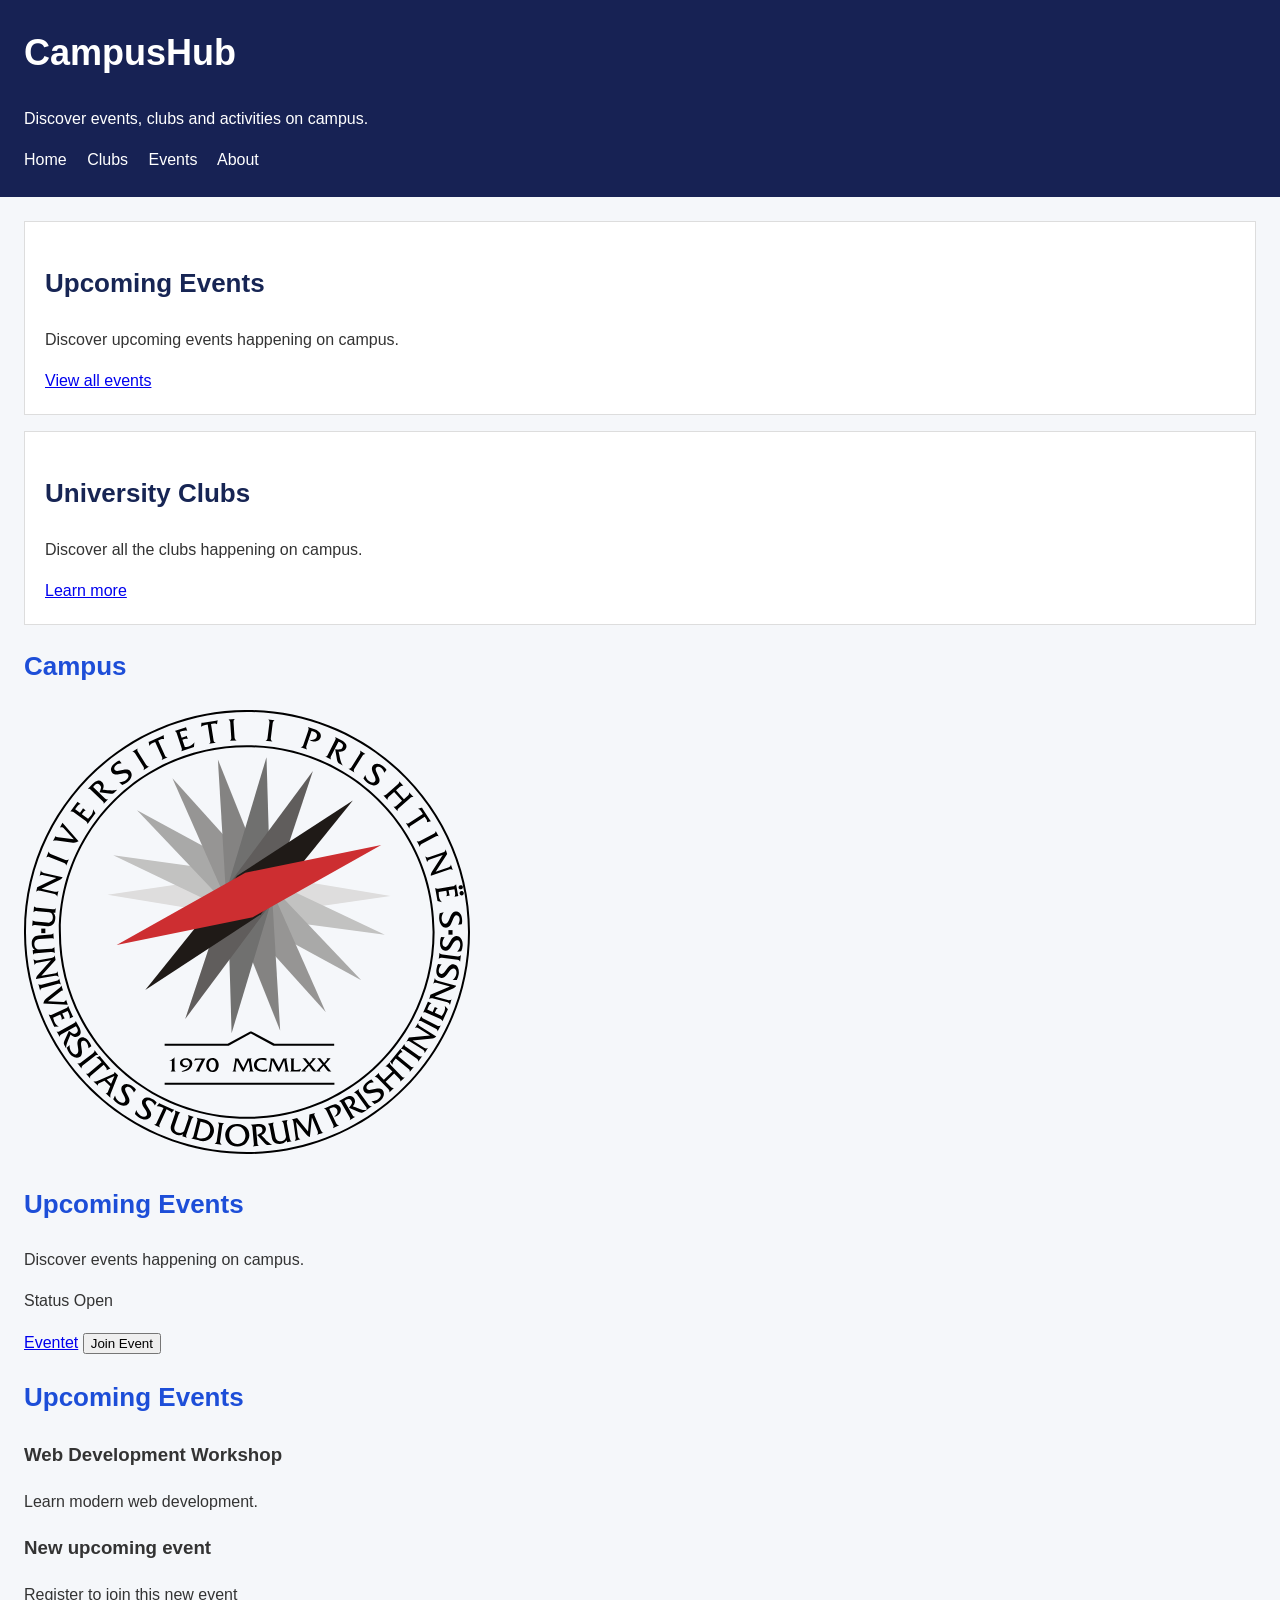
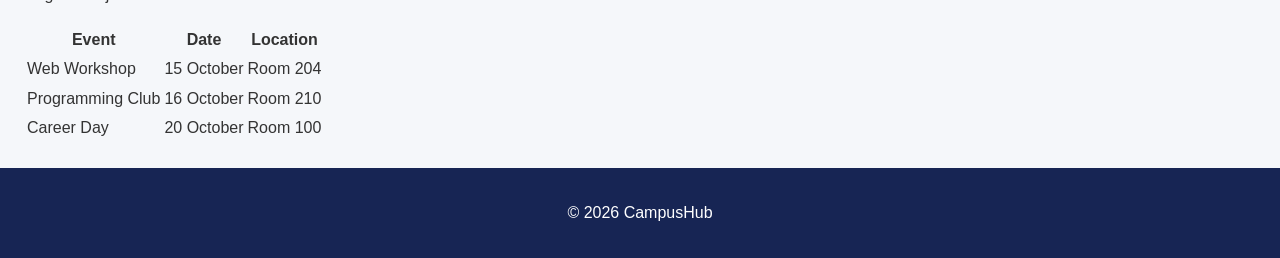
<file: index.html>
<!DOCTYPE html>
<html lang="sq">

<head>
    <meta charset="UTF">
    <meta name="viewport" content="width=device-width, initial-scale=1.0">

    <title>CampusHub</title>
    <link rel="stylesheet" href="styles/styles.css">

</head>

<body>
    <header>
        <h1>CampusHub</h1>
        <p>Discover events, clubs and activities on campus.</p>

        <nav>
            <a href="index.html">Home</a>
            <a href="#">Clubs</a>
            <a href="events.html">Events</a>
            <a href="#">About</a>
        </nav>
    </header>

    <main>
        <section class="event-card">
            <h2>Upcoming Events</h2>
            <p>Discover upcoming events happening on campus.</p>

            <a href="events.html">View all events</a>
        </section>

        <section class="club-card">
            <h2>University Clubs</h2>
            <p>Discover all the clubs happening on campus.</p>

            <a href="clubs.html">Learn more</a>

        </section>

        <section>
            <h2>Campus</h2>
            <img src="images/logo.svg" alt="Logoja e universitetit">
        </section>

        <div>
            <h2>Upcoming Events</h2>

            <p>Discover events happening on campus.</p>

            <p>
                Status
                <span>Open</span>
            </p>
        </div>

        <a href="events.html">Eventet</a>

        <button>Join Event</button>

        <section>
            <h2>Upcoming Events</h2>

            <article>
                <h3>Web Development Workshop</h3>
                <p>Learn modern web development.</p>
            </article>
        </section>

        <aside>
            <h3>New upcoming event</h3>
            <p>Register to join this new event</p>
        </aside>

        <table>
            <thead>
                <tr>
                    <th>Event</th>
                    <th>Date</th>
                    <th>Location</th>
                </tr>
            </thead>
            <tbody>
                <tr>
                    <td>Web Workshop</td>
                    <td>15 October</td>
                    <td>Room 204</td>
                </tr>
                <tr>
                    <td>Programming Club</td>
                    <td>16 October</td>
                    <td>Room 210</td>
                </tr>
                <tr>
                    <td>Career Day</td>
                    <td>20 October</td>
                    <td>Room 100</td>
                </tr>
            </tbody>
        </table>
    </main>

    <footer>
        <p>&copy; 2026 CampusHub</p>
    </footer>
</body>


<!-- <h1>Heading 1</h1>
        <h2>Heading 2</h2>

        <p>CampusHub ju ndihmon studentëve të gjejnë aktivitetet në universitet.</p>

        <a href="https://fiek.uni-pr.edu/">FIEK</a>

        <img src="images/logo.svg" alt="Logoja e universitetit">


        <ul>
            <li>Web 1
                <ul>
                    <li>Ligjerata</li>
                    <li>Ushtrime</li>
                </ul>

            </li>
            <li>Elektronika</li>
            <li>Matematika diskrete</li>
        </ul>

        <ol>
            <li>Hap formen
                <ul>
                    <li>Ligjerata</li>
                    <li>Ushtrime</li>
                </ul>
            </li>
            <li>Ploteso fushat</li>
            <li>Dergo formen</li>
        </ol> -->

</html>
</file>
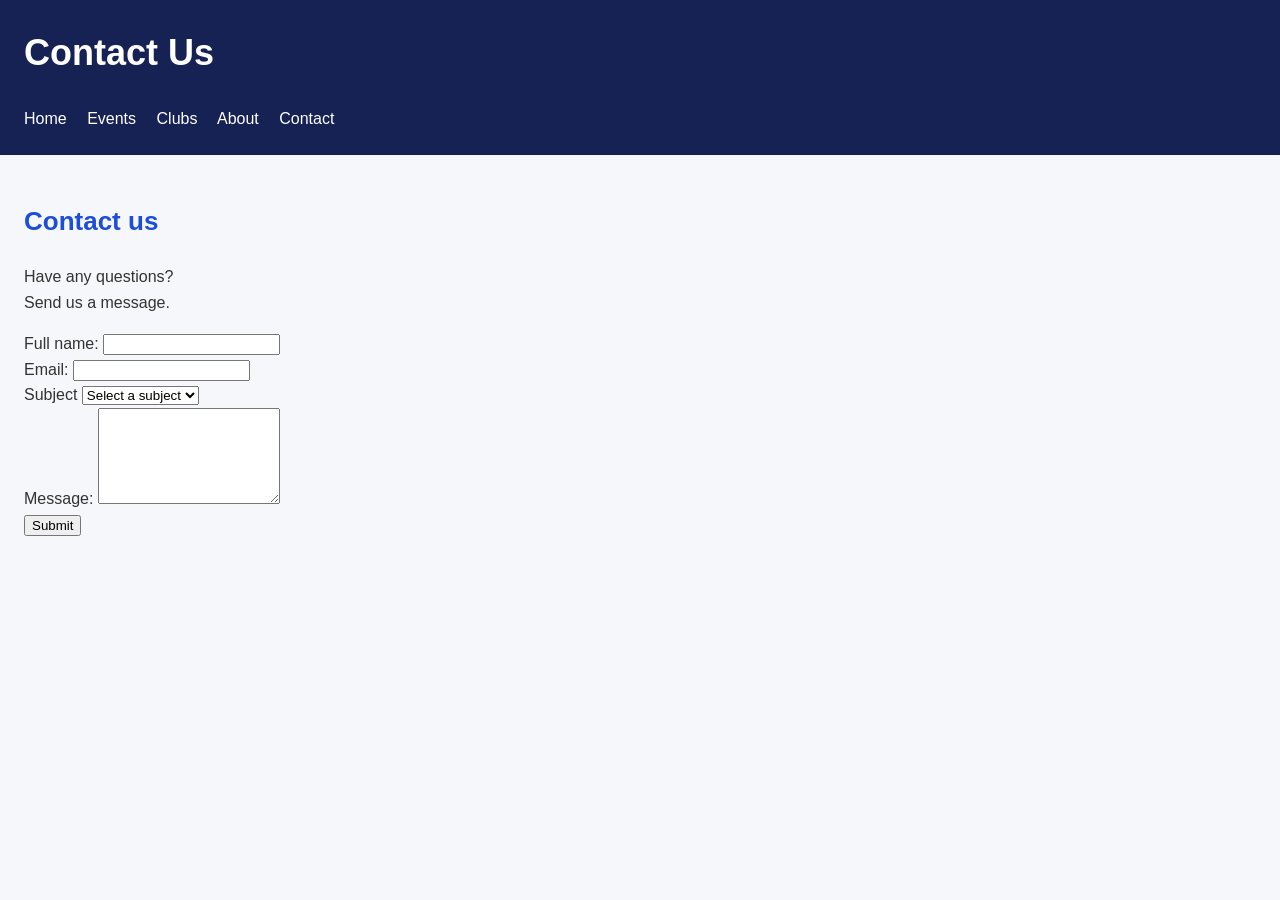
<file: contact.html>
<!DOCTYPE html>
<html lang="en">

<head>
    <meta charset="UTF">
    <meta name="viewport" content="width=device-width, initial-scale=1.0">
    <title>Contact Us | CampusHub</title>
    <link rel="stylesheet" href="styles/styles.css">

</head>

<body>
    <header>
        <h1>Contact Us</h1>
        <nav>
            <a href="index.html">Home</a>
            <a href="events.html">Events</a>
            <a href="clubs.html">Clubs</a>
            <a href="#">About</a>
            <a href="contact.html">Contact</a>
        </nav>
    </header>

    <main>
        <section>
            <h2>Contact us</h2>
            <p>Have any questions?
                <br>
                Send us a message.
            </p>

            <form>
                <div>
                    <label for="name">Full name:</label>
                    <input 
                        type="text" 
                        name="name" 
                        id="name" 
                        required 
                        minLength="3" maxLength="50"
                    >
                </div>

                <div>
                    <label for="email">Email:</label>
                    <input 
                        type="email" 
                        name="email" 
                        id="email" 
                        required 
                    >
                </div>

                <div>
                    <label for="subject">Subject</label>
                    <select id="subject" name="subject" required>
                        <option value="">Select a subject</option>
                        <option value="events">Events</option>
                        <option value="clubs">Clubs</option>
                        <option value="other">Other</option>
                    </select>
                </div>

                <div>
                    <label for="message">Message:</label>
                    <textarea id="message" name="message" required rows="6" minLength="10"></textarea>
                </div>

                <button type="submit">Submit</button>

            </form>

        </section>
    </main>
</body>

</html>
</file>
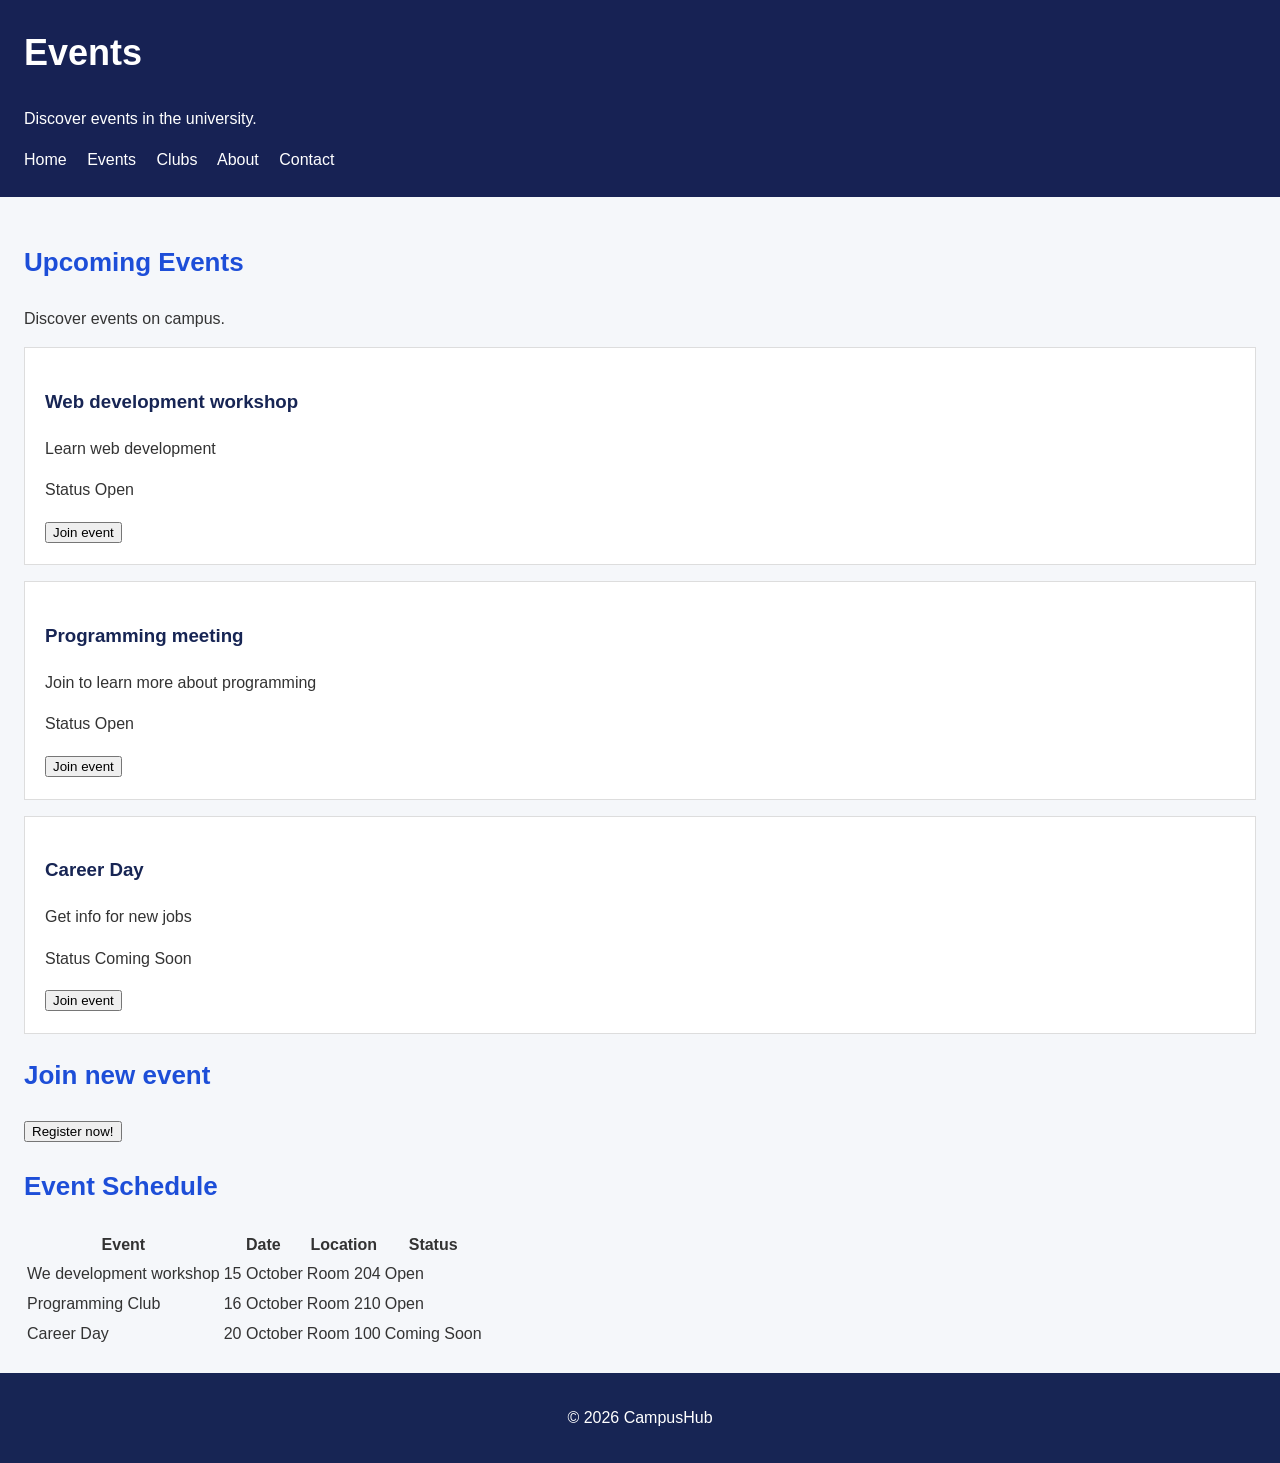
<file: events.html>
<!DOCTYPE html>
<html lang="en">

<head>
    <meta charset="UTF">
    <meta name="viewport" content="width=device-width, initial-scale=1.0">
    <title>Events | CampusHub</title>
    <link rel="stylesheet" href="styles/styles.css">

</head>

<body>
    <header>
        <h1>Events</h1>

        <p>Discover events in the university.</p>

        <nav>
            <a href="index.html">Home</a>
            <a href="events.html">Events</a>
            <a href="clubs.html">Clubs</a>
            <a href="#">About</a>
            <a href="#">Contact</a>
        </nav>
    </header>

    <main>
        <section>
            <h2>Upcoming Events</h2>
            <p>Discover events on campus.</p>

            <article class="event-card">
                <h3>Web development workshop</h3>
                <p>Learn web development</p>
                <p>Status <span>Open</span></p>

                <button>Join event</button>
            </article>

            <article class="event-card">
                <h3>Programming meeting</h3>
                <p>Join to learn more about programming</p>
                <p>Status <span>Open</span></p>

                <button>Join event</button>
            </article>

            <article class="event-card">
                <h3>Career Day</h3>
                <p>Get info for new jobs</p>
                <p>Status <span>Coming Soon</span></p>

                <button>Join event</button>
            </article>

        </section>

        <aside>
            <h2>Join new event</h2>
            <button>Register now!</button>
        </aside>

        <section>
            <h2>Event Schedule</h2>

            <table>
                <thead>
                    <tr>
                        <th>Event</th>
                        <th>Date</th>
                        <th>Location</th>
                        <th>Status</th>
                    </tr>
                </thead>
                <tbody>
                    <tr>
                        <td>We development workshop</td>
                        <td>15 October</td>
                        <td>Room 204</td>
                        <td>Open</td>
                    </tr>
                    <tr>
                        <td>Programming Club</td>
                        <td>16 October</td>
                        <td>Room 210</td>
                        <td>Open</td>
                    </tr>
                    <tr>
                        <td>Career Day</td>
                        <td>20 October</td>
                        <td>Room 100</td>
                        <td>Coming Soon</td>
                    </tr>
                </tbody>
            </table>
        </section>

    </main>

    <footer>
        <p>&copy; 2026 CampusHub</p>
    </footer>

</body>

</html>
</file>
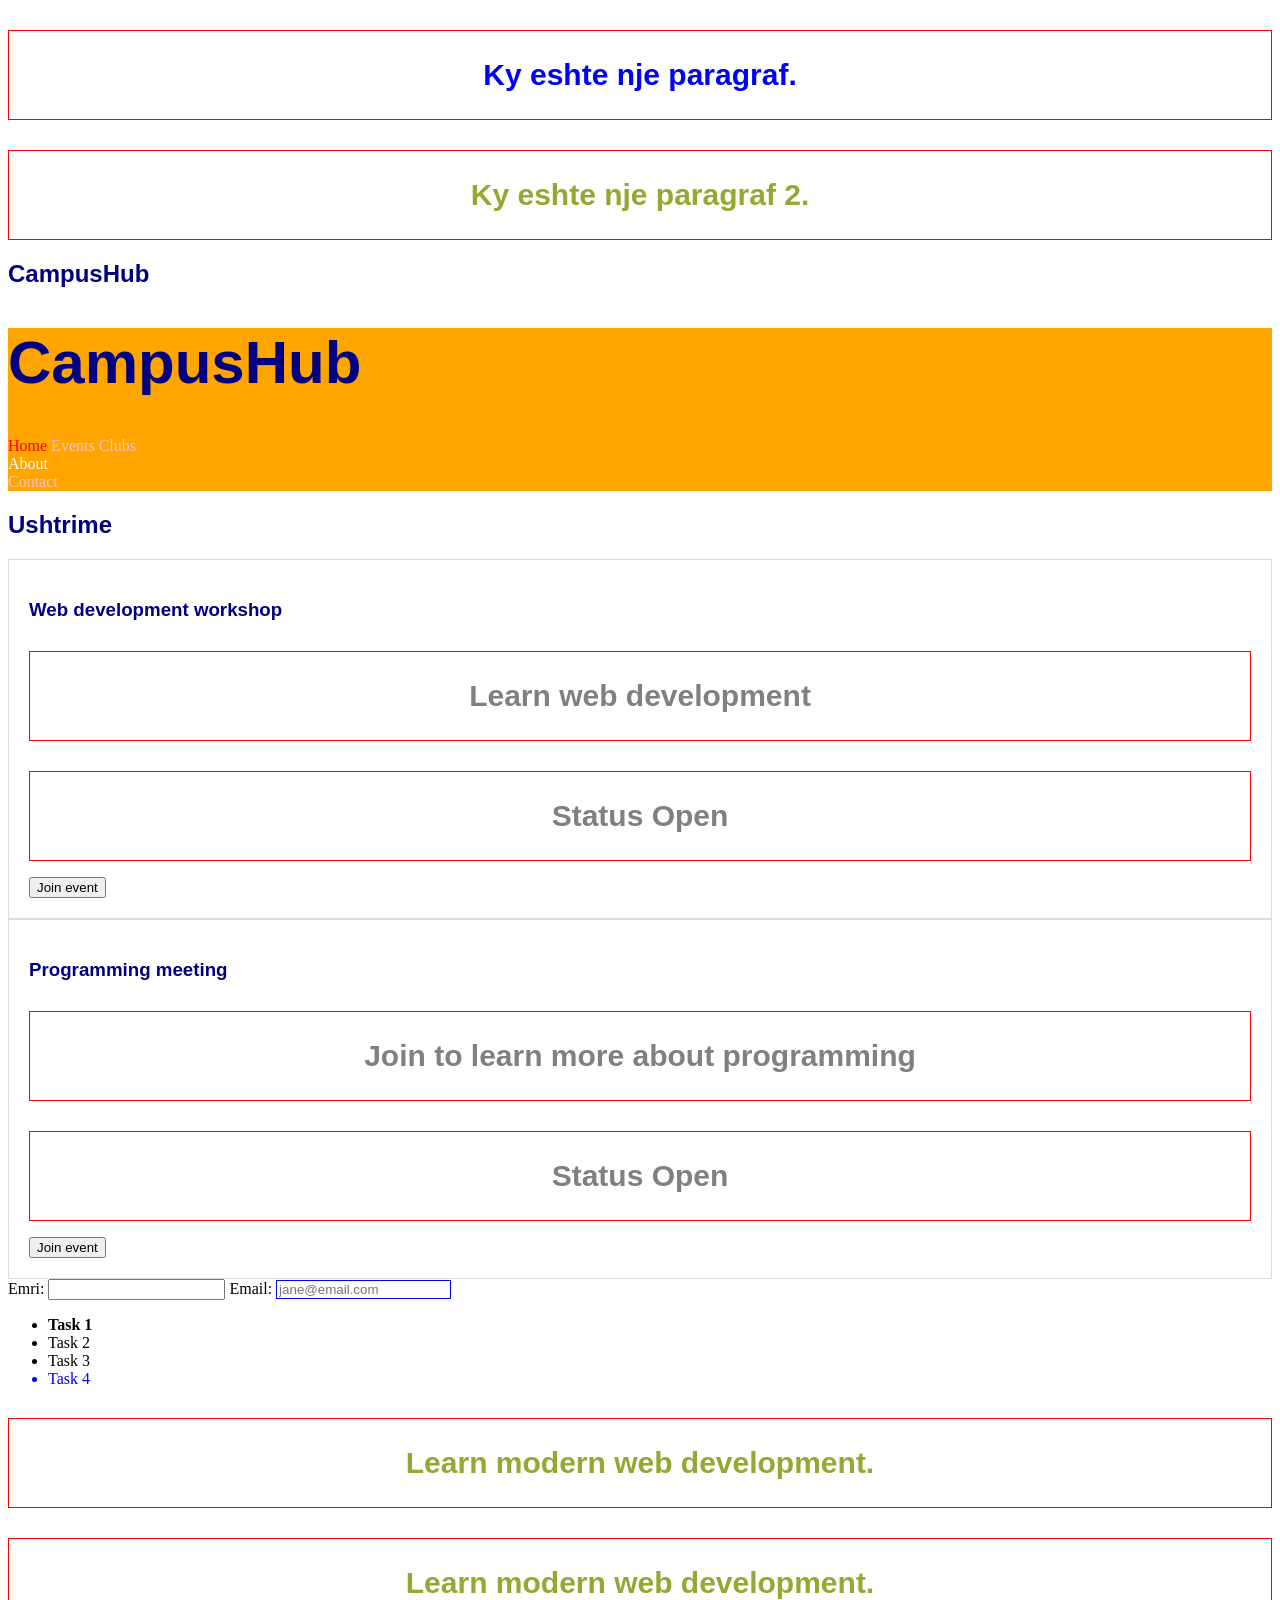
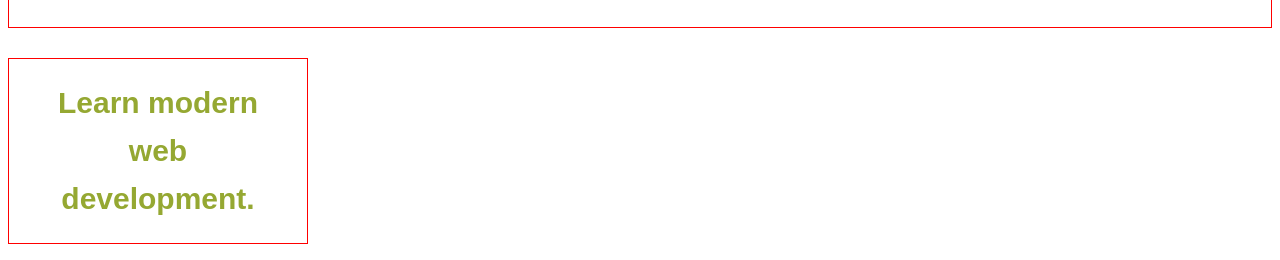
<file: intro-css.html>
<!DOCTYPE html>
<html lang="en">

<head>
    <meta charset="UTF">
    <meta name="viewport" content="width=device-width, initial-scale=1.0">
    <title>Ushtrime | CampusHub</title>


    <link rel="stylesheet" href="styles/styles-ushtrime.css">

    <style>
        h1 {
            font-size: 60px;
        }
    </style>
</head>

<body>
    <p style="color: blue !important;">Ky eshte nje paragraf.</p>
    <p>Ky eshte nje paragraf 2.</p>


    <h2>CampusHub</h2>

    <header id="site-header">
        <h1>
            CampusHub
        </h1>

         <nav>
            <a href="index.html" target="_blank">Home</a>
            <a href="events.html">Events</a>
            <a href="clubs.html">Clubs</a>
            <div>
            <a href="#">About</a>
            </div>
            <a href="contact.html">Contact</a>
        </nav>
    </header>

    <h2>Ushtrime</h2>

    <article class="event-card">
                <h3>Web development workshop</h3>
                <p>Learn web development</p>
                <p>Status <span>Open</span></p>

                <button>Join event</button>
            </article>

            <article class="event-card">
                <h3>Programming meeting</h3>
                <p>Join to learn more about programming</p>
                <p>Status <span>Open</span></p>

                <button>Join event</button>
            </article>

    

             <label for="name">Emri:</label>
         <input type="text" id="name" name="name" required minLength="3" maxLength="50">

          <!-- Email -->
         <label for="email">Email:</label>
         <input type="email" id="email" name="email" placeholder="jane@email.com" required>


         <ul>
            <li>Task 1</li>
            <li>Task 2</li>
            <li>Task 3</li>
            <li>Task 4</li>
         </ul>

         <p class="event-description">
    Learn modern web development.
</p>


<p class="event-description">
    Learn modern web development.
</p>


<main>
    <p class="event-description">
    Learn modern web development.
</p>
</main>
</body>
</html>
</file>
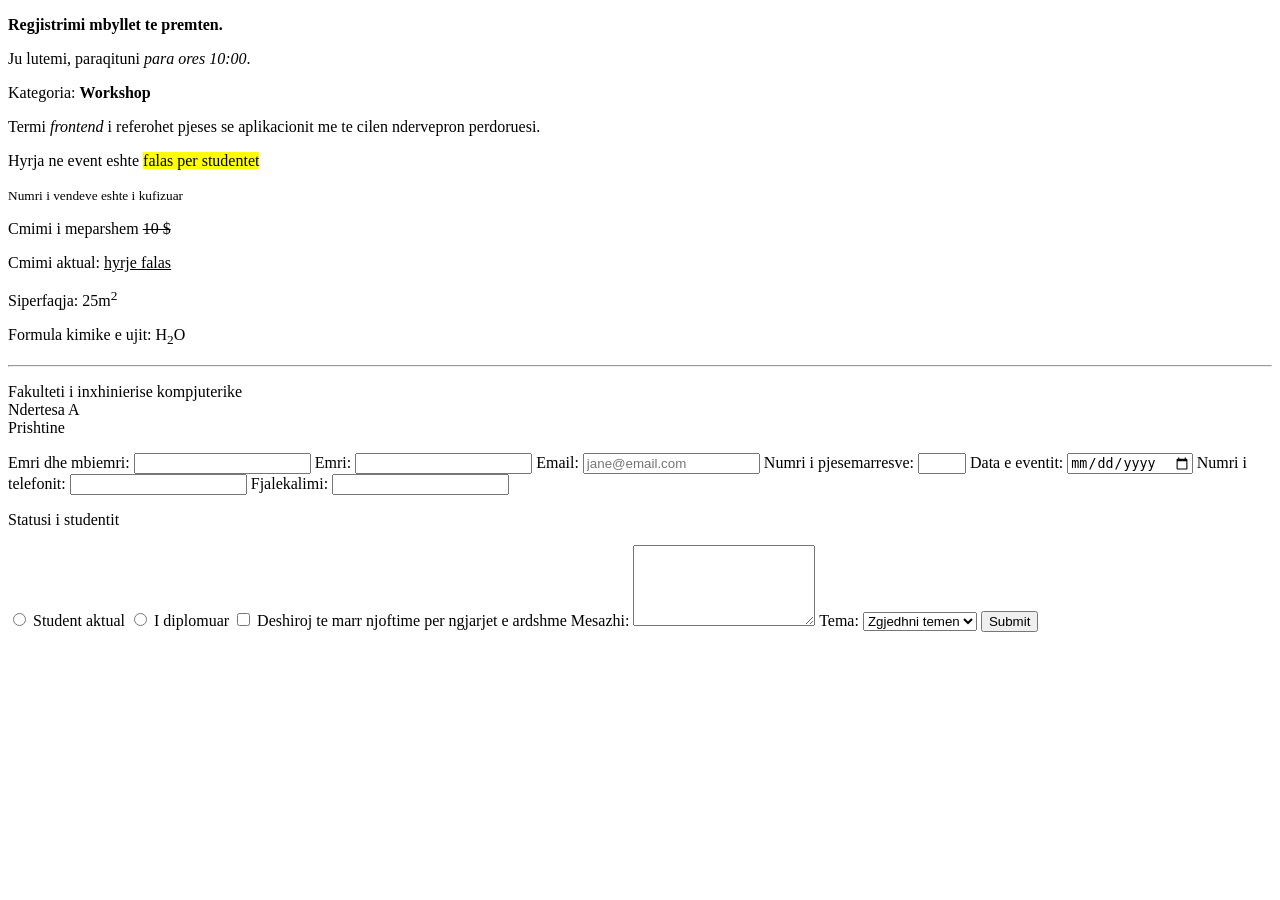
<file: test.html>
<!DOCTYPE html>
<html lang="sq">

<head>
    <meta charset="UTF">
    <meta name="viewport" content="width=device-width, initial-scale=1.0">

    <title>CampusHub</title>
</head>

<body>
    <p>
        <strong>Regjistrimi mbyllet te premten.</strong>
    </p>

    <p>
        Ju lutemi, paraqituni <em>para ores 10:00</em>.
    </p>

    <p>Kategoria: <b>Workshop</b></p>

    <p>
        Termi <i>frontend</i> i referohet pjeses se aplikacionit me te cilen
        ndervepron perdoruesi.
    </p>

    <p>
        Hyrja ne event eshte <mark>falas per studentet</mark>
    </p>

    <p>
        <small>Numri i vendeve eshte i kufizuar</small>
    </p>

    <p>
        Cmimi i meparshem <del>10 $</del>
    </p>

    <p>
        Cmimi aktual: <ins>hyrje falas</ins>
    </p>

    <p>Siperfaqja: 25m<sup>2</sup></p>

    <p>Formula kimike e ujit: H<sub>2</sub>O</p>

    <hr>
    <p>Fakulteti i inxhinierise kompjuterike
        <br>
        Ndertesa A
        <br>
        Prishtine
    </p>

    <form>
        <label for="name">Emri dhe mbiemri:</label>
        <input type="text" id="name" name="name">

        <!-- Tekst -->
         <label for="name">Emri:</label>
         <input type="text" id="name" name="name" required minLength="3" maxLength="50">

          <!-- Email -->
         <label for="email">Email:</label>
         <input type="email" id="email" name="email" placeholder="jane@email.com" required>

          <!-- Numer -->
         <label for="participants">Numri i pjesemarresve:</label>
         <input type="number" id="participants" name="participants" min="1" max="10">

          <!-- Data -->
         <label for="event-date">Data e eventit:</label>
         <input type="date" id="event-date" name="event-date">

          <!-- Numer i telefonit -->
         <label for="phone">Numri i telefonit:</label>
         <input type="tel" id="phone" name="phone">

           <!-- Fjalekalimi -->
         <label for="password">Fjalekalimi:</label>
         <input type="password" id="password" name="password">

         <!-- Radio Buttons -->
         <p>Statusi i studentit</p>

         <input name="student-status" type="radio" id="current-student" value="current">
         <label for="current-student">Student aktual</label>

          <input name="student-status" type="radio" id="graduate" value="graduate">
         <label for="graduate">I diplomuar</label>

         <!-- Checkboxes -->
          <input type="checkbox" name="updates" id="updates">
          <label for="updates">Deshiroj te marr njoftime per ngjarjet e ardshme</label>

          <!-- Textarea -->
           <label for="message">Mesazhi:</label>
            <textarea id="message" name="message" rows="5"></textarea>

            <label for="subject">Tema:</label>
            <select id="subject" name="subject">
                <option value="">Zgjedhni temen</option>
                <option value="events">Eventet</option>
                <option value="clubs">Klubet</option>
                <option value="other">Tjera</option>
            </select>

            <button type="submit">Submit</button>
    </form>
 

</body>

</html>
</file>
<file: styles/styles.css>
* {
    box-sizing: border-box;
}

body {
    font-family: Arial, sans-serif;
    background-color: #f5f7fa;
    color: #333333;
    line-height: 1.6;
    margin: 0;
}

header {
    background-color: #172254;
    color: white;
    padding: 24px;
}

header h1 {
    font-size: 36px;
    margin-top: 0;
}

nav a {
    color: white;
    text-decoration: none;
    margin-right: 16px;
}

main {
    padding: 24px;
}

h2 {
    color: #1d4ed8;
    font-size: 26px;
}

.event-card,
.club-card {
    background-color: white;
    padding: 20px;
    margin-bottom: 16px;
    border: 1px solid #dddddd;
}

.event-card h2,
.event-card h3,
.club-card h2,
.club-card h3 {
    color: #172554;
}

footer {
    background-color: #172554;
    color: white;
    padding: 16px;
    text-align: center;
}
</file>
<file: styles/styles-ushtrime.css>
* {
    box-sizing: border-box;
}

h1 {
    color: blue;
}

p {
    background-color: gray;
}

.event-card {
    background-color: white;
    padding: 20px;
    border: 1px solid #dddddd;
}

#site-header {
    background-color: orange;
}

nav a {
    color: white;
    text-decoration: none;
}

article p {
    background-color: transparent;
}

nav > a {
    color: pink;
}

h3 + p {
    color: yellow;
}


h3 ~ p {
    color: gray;
}

h1, h2, h3 {
    font-family: Arial, sans-serif;
    color: navy;
}

input[type="email"] {
    border: 1px solid blue;
}

a[target="_blank"] {
    color: red;
}

a:hover {
    color: white;
}

input:focus {
    color: red;
}

li:first-child {
    font-weight: 600;
}

li:last-child {
    color: blue;
}

p {
    background-color: red;
}

/* .event-description {
    background-color: orange;
} */

p {
    /* color: rgb(255, 21, 185); */
    color: #95a832;
    background-color: transparent;

    font-family: Arial, sans-serif;

    font-size: 30px;

    font-weight: bold;

    text-align: center;

    line-height: 1.6;
    border: 1px solid red;
    padding: 20px;
    margin-bottom: 16px;
}

main .event-description {
    width: 300px;
    padding: 20px;
    border: 1px solid red;
    margin-bottom: 16px;
}
</file>
